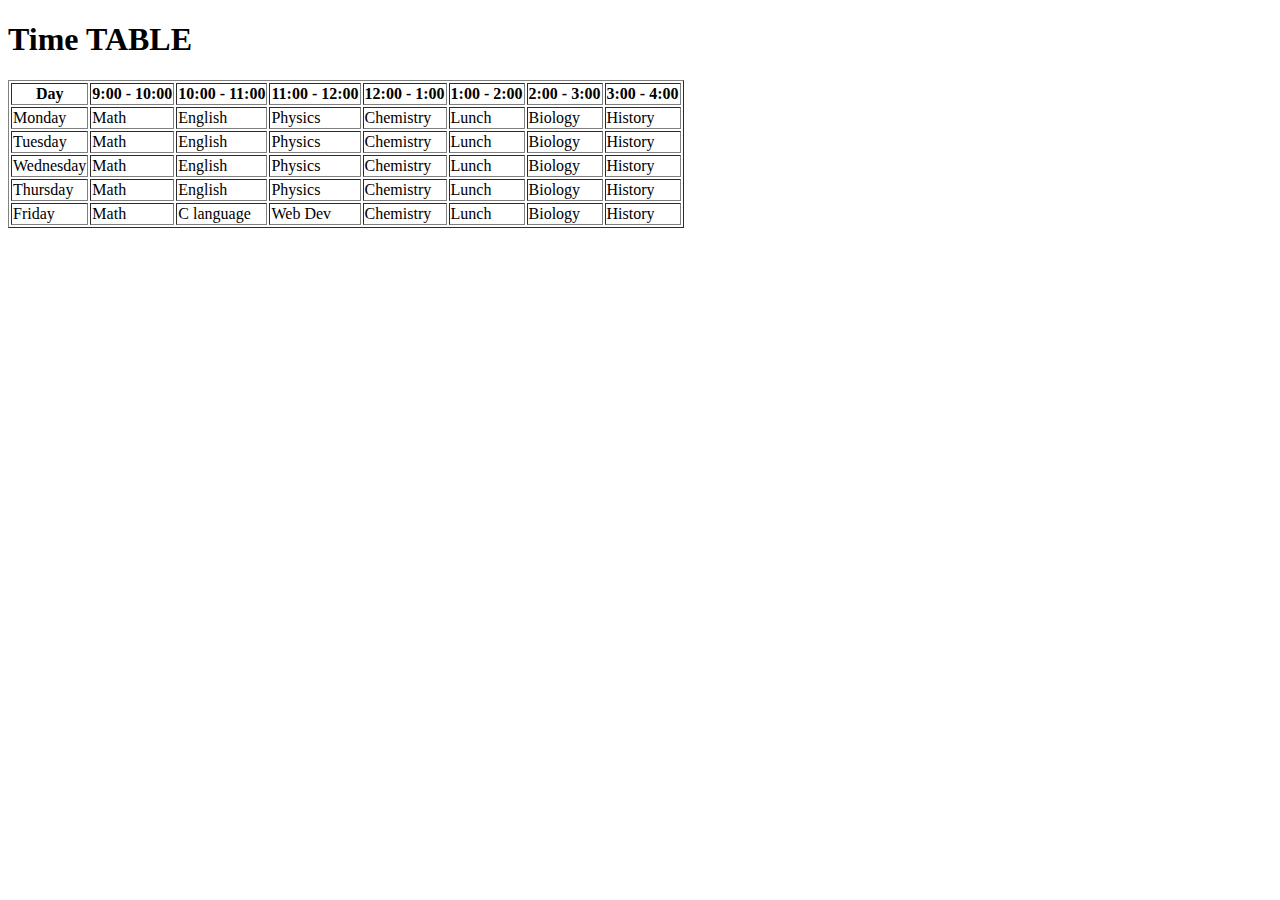
<file: Experiment/exp1.html>
<!DOCTYPE html>
<html lang="en">
<head>
    <meta charset="UTF-8">
    <meta name="viewport" content="width=device-width, initial-scale=1.0">
    <title>Document</title>
</head>
<body>
    <h1>Time TABLE </h1>
    <table border="1">
        <thead>
            <tr>
                <th>Day</th>
                <th>9:00 - 10:00</th>
                <th>10:00 - 11:00</th>
                <th>11:00 - 12:00</th>
                <th>12:00 - 1:00</th>
                <th>1:00 - 2:00</th>
                <th>2:00 - 3:00</th>
                <th>3:00 - 4:00</th>
            </tr>
        </thead>
        <tbody>
            <tr>
                <td>Monday</td>
                <td>Math</td>
                <td>English</td>
                <td>Physics</td>
                <td>Chemistry</td>
                <td>Lunch</td>
                <td>Biology</td>
                <td>History</td>
            </tr>
            <tr>
                <td>Tuesday</td>
                <td>Math</td>
                <td>English</td>
                <td>Physics</td>
                <td>Chemistry</td>
                <td>Lunch</td>
                <td>Biology</td>
                <td>History</td>
            </tr>
            <tr>
                <td>Wednesday</td>
                <td>Math</td>
                <td>English</td>
                <td>Physics</td>
                <td>Chemistry</td>
                <td>Lunch</td>
                <td>Biology</td>
                <td>History</td>
            </tr>
            <tr>
                <td>Thursday</td>
                <td>Math</td>
                <td>English</td>
                <td>Physics</td>
                <td>Chemistry</td>
                <td>Lunch</td>
                <td>Biology</td>
                <td>History</td>
            </tr>
            <tr>
                <td>Friday</td>
                <td>Math</td>
                <td>C language </td>
                <td>Web Dev</td>
                <td>Chemistry</td>
                <td>Lunch</td>
                <td>Biology</td>
                <td>History</td>
            </tr>
        </tbody>
    </table>
</body>
</html>
</file>
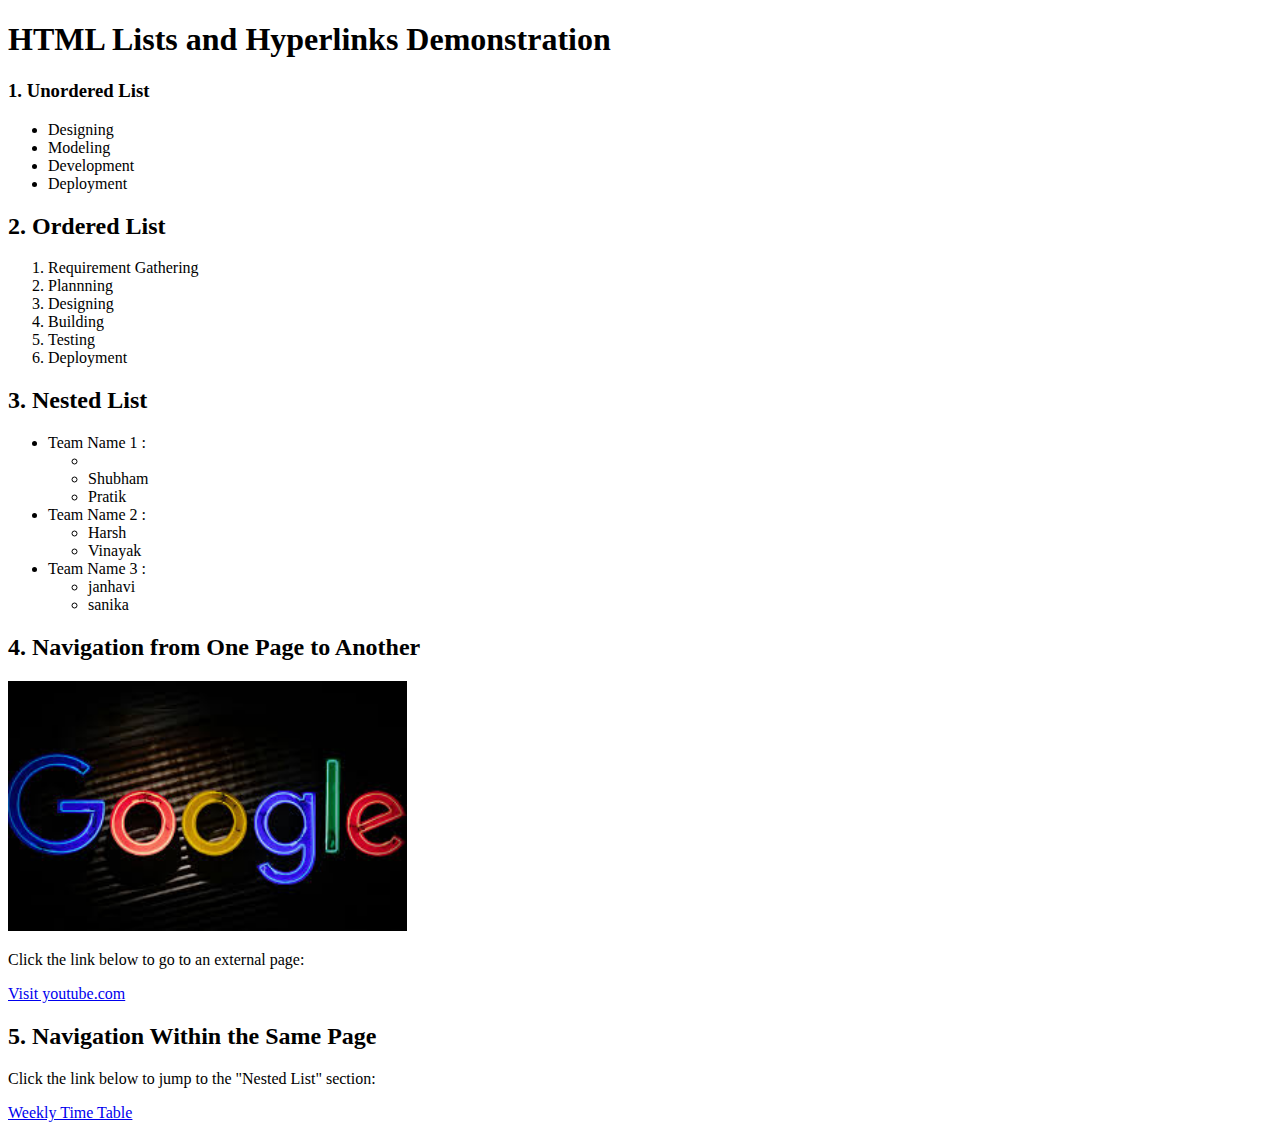
<file: Experiment/exp2.html>
<!DOCTYPE html>
<html lang="en">
<head>
    <meta charset="UTF-8">
    <meta name="viewport" content="width=device-width, initial-scale=1.0">
    <title>HTML Lists and Hyperlinks</title>
</head>
<body>

    <h1>HTML Lists and Hyperlinks Demonstration</h1>

    <div>
        <h3>1. Unordered List</h3>
        <ul>
            <li>Designing</li>
            <li>Modeling</li>
            <li>Development</li>
            <li>Deployment</li>
        </ul>
    </div>

    <div>
        <h2>2. Ordered List</h2>
        <ol>
            <li>Requirement Gathering </li>
            <li>Plannning</li>
            <li>Designing</li>
            <li>Building</li>
            <li>Testing</li>
            <li>Deployment</li>
        </ol>
    </div>
    <div>
        <h2>3. Nested List</h2>
        <ul>
            <li>Team Name 1 :
                <ul>
                    <li></li>
                    <li>Shubham</li>
                    <li>Pratik</li>
                </ul>
            </li>
            <li>Team Name 2 :
                <ul>
                    <li>Harsh</li>
                    <li>Vinayak</li>
                </ul>
            </li>
            <li>
                Team Name 3 :
                <ul>
                    <li>janhavi</li>
                    <li>sanika</li>
                </ul>
            </li>
        </ul>
    </div>

    <div>
        <h2>4. Navigation from One Page to Another</h2>
        <img src="[data-uri]"
         alt="Image of Google" height="250">
        <br>
        <p>Click the link below to go to an external page:</p>
        <a href="https://www.youtube.com" target="_blank">Visit youtube.com</a>
    </div>

    <div>
        <h2>5. Navigation Within the Same Page</h2>
        <p>Click the link below to jump to the "Nested List" section:</p>
        <a href="exp1.html">Weekly Time Table</a>
    </div>

    
</body>
</html>
</file>
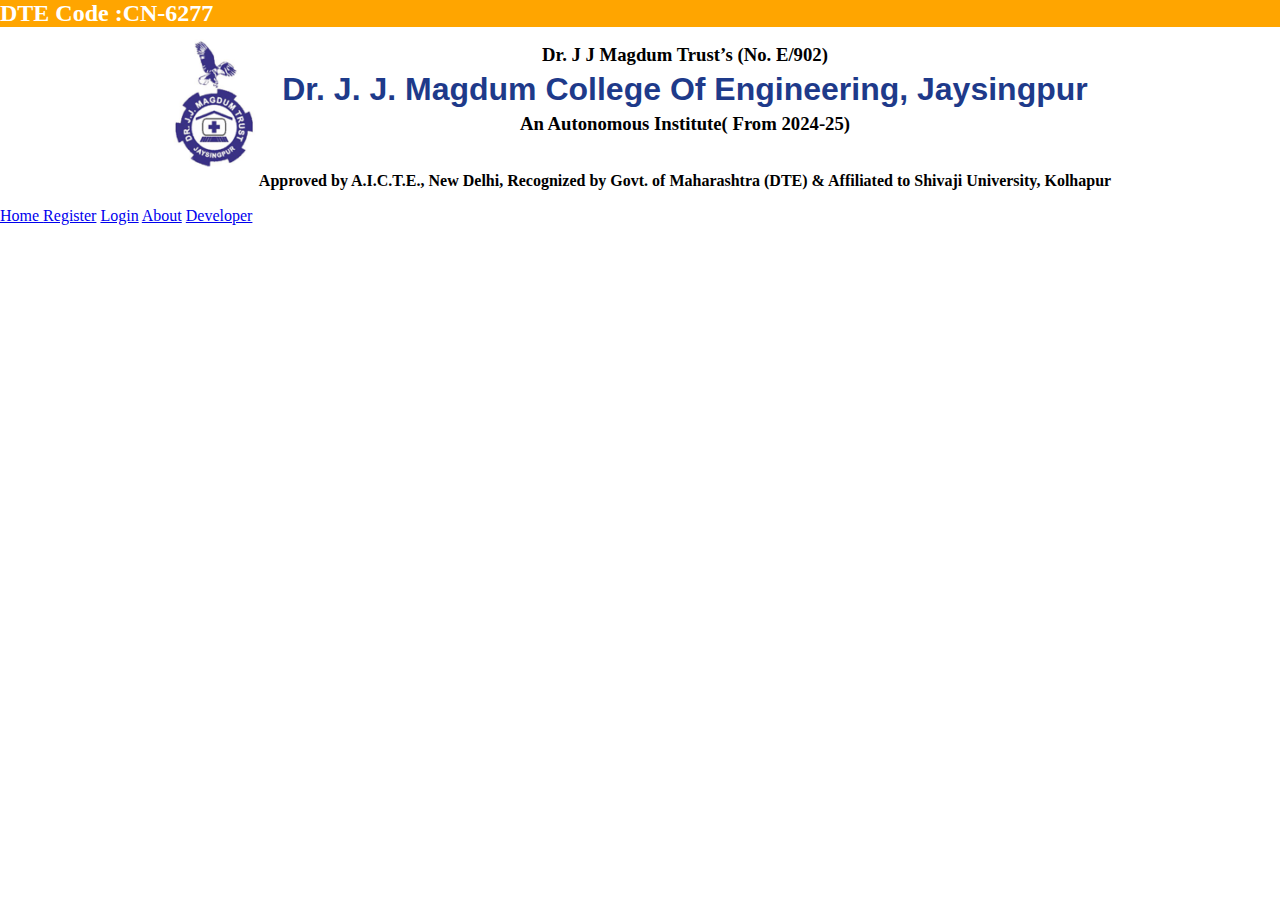
<file: Site_Resorces/collagepage.html>
<!DOCTYPE html>
<html lang="en">
<head>
    <meta charset="UTF-8">
    <meta name="viewport" content="width=device-width, initial-scale=1.0">
    <title>WT Site</title>
    <link rel="stylesheet" href="styles2.css">
</head>
<body>
    <nav class="nav-bar">
            <div class="DTE">
                <h2>DTE Code :CN-6277</h2>
            </div>
            <div class="title">
                <div class="Logo">
                    <img src="college-logo-90x130.png" alt="Logo">
                </div>
                <div class="Logo">
                    <h3>Dr. J J Magdum Trust’s (No. E/902)</h3>
                    <h1>Dr. J. J. Magdum College Of Engineering, Jaysingpur</h1>
                    <h3>An Autonomous Institute( From 2024-25)</h3>
                    <h2>‘NAAC ‘A’ Grade Institute’</h2>
                    <h4>Approved by A.I.C.T.E., New Delhi, Recognized by Govt. of Maharashtra (DTE) & Affiliated to Shivaji University, Kolhapur</h4>
                </div>
            </div>
            <div class="sliding text">
            </div>
            <div class="site">
                <a href="index.html">Home </a>
                <a href="Register.html">Register</a>
                <a href="Login.html">Login</a>
                <a href="About.html">About</a>
                <a href="Developer.html">Developer</a>
            </div>
        </div>
    </nav>
</body>
</html>
</file>
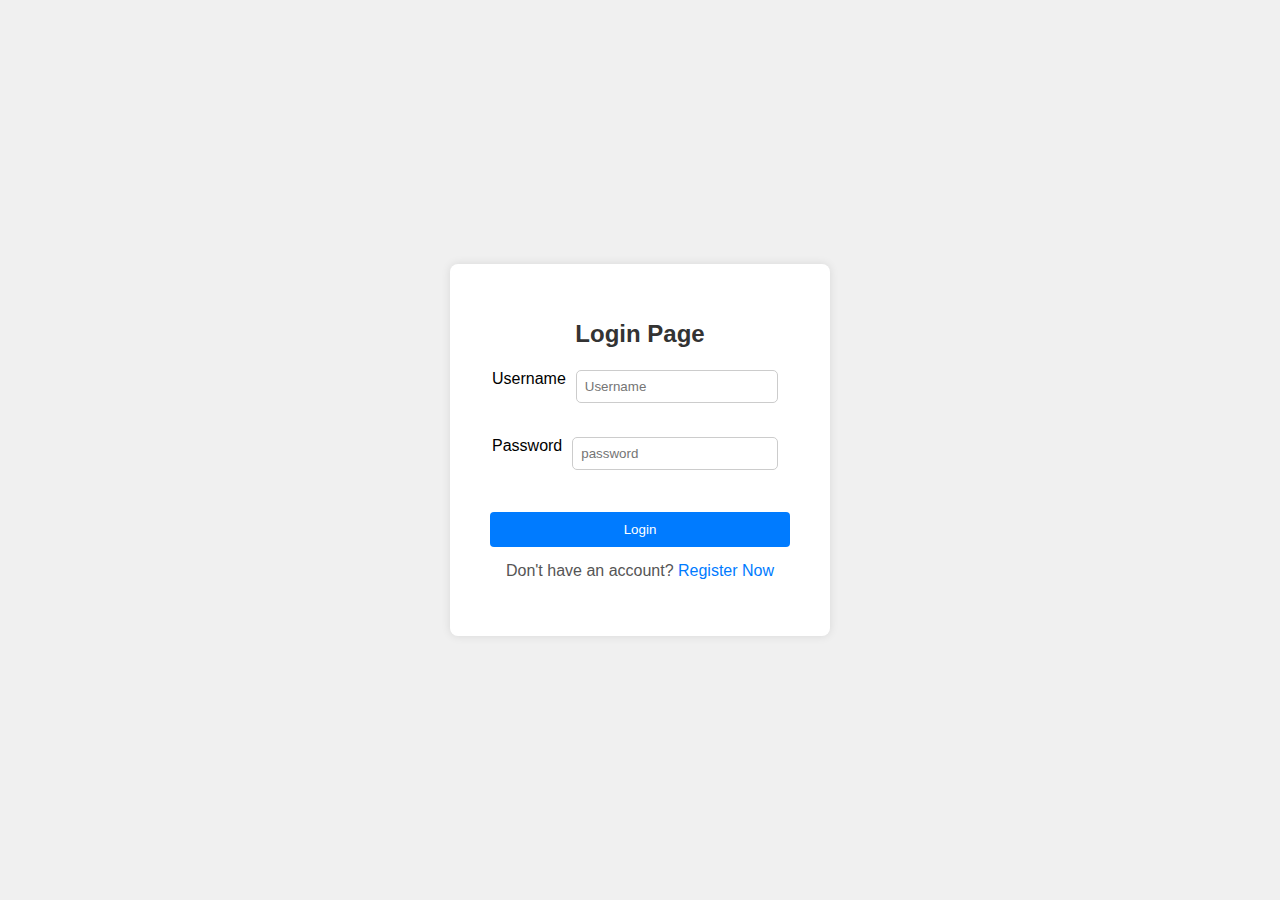
<file: Site_Resorces/Login.html>
<!DOCTYPE html>
<html lang="en">
<head>
    <meta charset="UTF-8">
    <meta name="viewport" content="width=device-width, initial-scale=1.0">
    <title>Login Page</title>
    <link rel="stylesheet" href="styles.css">
</head>
<body>
    <div class="container">
        <form action="#" method="post" class="form" onsubmit="return validateLoginForm()">
            <h1>Login Page</h1>
            <div class="form-group">
                <label for="username">Username</label><br>
                <input type="text" name="username" id="username" required placeholder="Username" pattern="[A-Za-z0-9_]{3,15}" title="Username must be 3-15 characters long and can only contain letters, numbers, and underscores.">
            </div>
            <div class="form-group">
                <label for="password">Password</label><br>
                <input type="password" name="password" id="password" required placeholder="password" pattern=".{6,}" title="Password must be at least 6 characters long.">
            </div>
            <button type="submit" value="submit" name="Login" id="login">Login</button>
            <p>Don't have an account? <a href="Register.html">Register Now</a></p>
        </form>
    </div>
    <script>
        function validateLoginForm() {
            const username = document.getElementById('username').value.trim();
            const password = document.getElementById('password').value.trim();
            if (!username || !password) {
                alert('Please fill in both username and password.');
                return false;
            }
            return true;
        }
    </script>
</body>
</html>
</file>
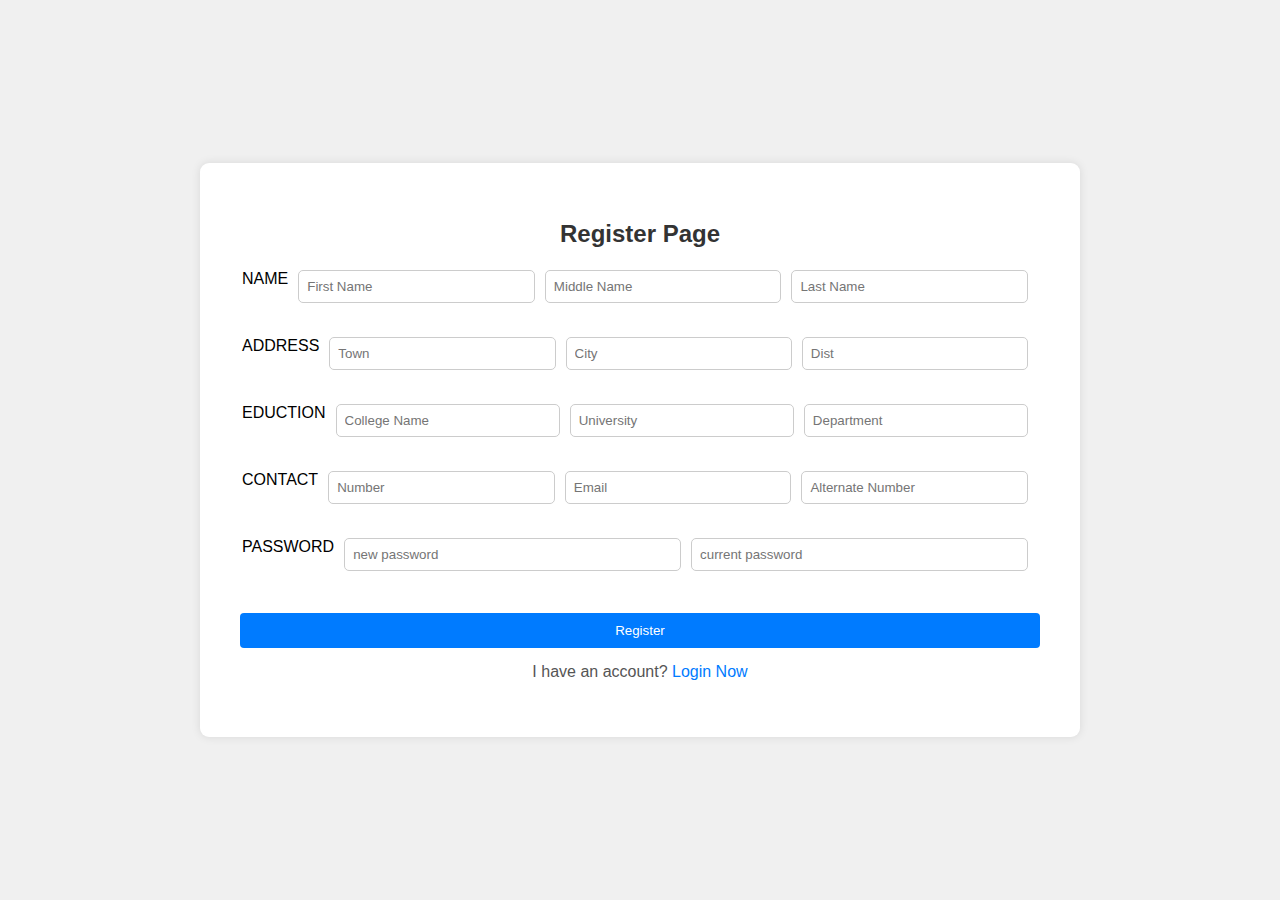
<file: Site_Resorces/Register.html>
<!DOCTYPE html>
<html lang="en">
<head>
    <meta charset="UTF-8">
    <meta name="viewport" content="width=device-width, initial-scale=1.0">
    <title>Register Page</title>
    <link rel="stylesheet" href="styles.css">
</head>
<body>
    <div class="container2">
        <form action="#" method="post" class="form" onsubmit="return validateRegisterForm()">
            <h1>Register Page</h1>
            <div class="form-group">
                <label for="NAME">NAME</label><br>
                <input type="text" name="name" id="name" placeholder="First Name" required pattern="[A-Za-z\s]+" title="Name can only contain letters and spaces.">
                <input type="text" name="name" id="name" placeholder="Middle Name" required pattern="[A-Za-z\s]+" title="Name can only contain letters and spaces.">
                <input type="text" name="name" id="name" placeholder="Last Name" required pattern="[A-Za-z\s]+" title="Name can only contain letters and spaces.">
            </div>
            <div class="form-group">
                <label for="Address">ADDRESS</label><br>
                <input type="text" name="Address" id="Address" placeholder="Town" required pattern="[A-Za-z\s]+" title="Address can only contain letters and spaces.">
                <input type="text" name="Address" id="Address" placeholder="City" required pattern="[A-Za-z\s]+" title="City can only contain letters and spaces.">
                <input type="text" name="Address" id="Address" placeholder="Dist" required pattern="[A-Za-z\s]+" title="District can only contain letters and spaces.">
            </div>
            <div class="form-group">
                <label for="Eduation">EDUCTION</label><br>
                <input type="text" name="Eduation" id="Eduation" placeholder="College Name" required pattern="[A-Za-z\s]+" title="College name can only contain letters and spaces.">
                <input type="text" name="Eduation" id="Eduation" placeholder="University" required pattern="[A-Za-z\s]+" title="University name can only contain letters and spaces.">
                <input type="text" name="Eduation" id="Eduation" placeholder="Department" required pattern="[A-Za-z\s]+" title="Department name can only contain letters and spaces.">
            </div>
            <div class="form-group">
                <label for="Contact">CONTACT</label><br>
                <input type="number" name="contact" id="contact" placeholder="Number" required pattern="\d{10}" title="Contact number must be 10 digits.">
                <input type="email" name="contact" id="contact" placeholder="Email" required>
                <input type="number" name="contact" id="content" placeholder="Alternate Number" required pattern="\d{10}" title="Alternate contact number must be 10 digits.">
            </div>
            <div class="form-group">
                <label for="Password">PASSWORD</label><br>
                <input type="password" name="Password" id="Password" placeholder="new password" required pattern=".{6,}" title="Password must be at least 6 characters long.">
                <input type="password" name="Password" id="Password" placeholder="current password" required pattern=".{6,}" title="Password must be at least 6 characters long.">
            </div>
            <button type="submit" value="submit" name="Register" id="Register">Register</button>
            <p>I have an account? <a href="Login.html">Login Now</a></p>
        </form>
    </div>
    <script>
        function validateRegisterForm() {
            const nameFields = document.querySelectorAll('input[name="name"]');
            const addressFields = document.querySelectorAll('input[name="Address"]');
            const educationFields = document.querySelectorAll('input[name="Eduation"]');
            const contactFields = document.querySelectorAll('input[name="contact"]');
            const passwordFields = document.querySelectorAll('input[name="Password"]');

            for (const field of [...nameFields, ...addressFields, ...educationFields, ...contactFields, ...passwordFields]) {
                if (!field.value.trim()) {
                    alert('Please fill in all fields.');
                    return false;
                }
            }

            if (passwordFields[0].value !== passwordFields[1].value) {
                alert('Passwords do not match.');
                return false;
            }

            return true;
        }
    </script>
</body>
</html>
</file>
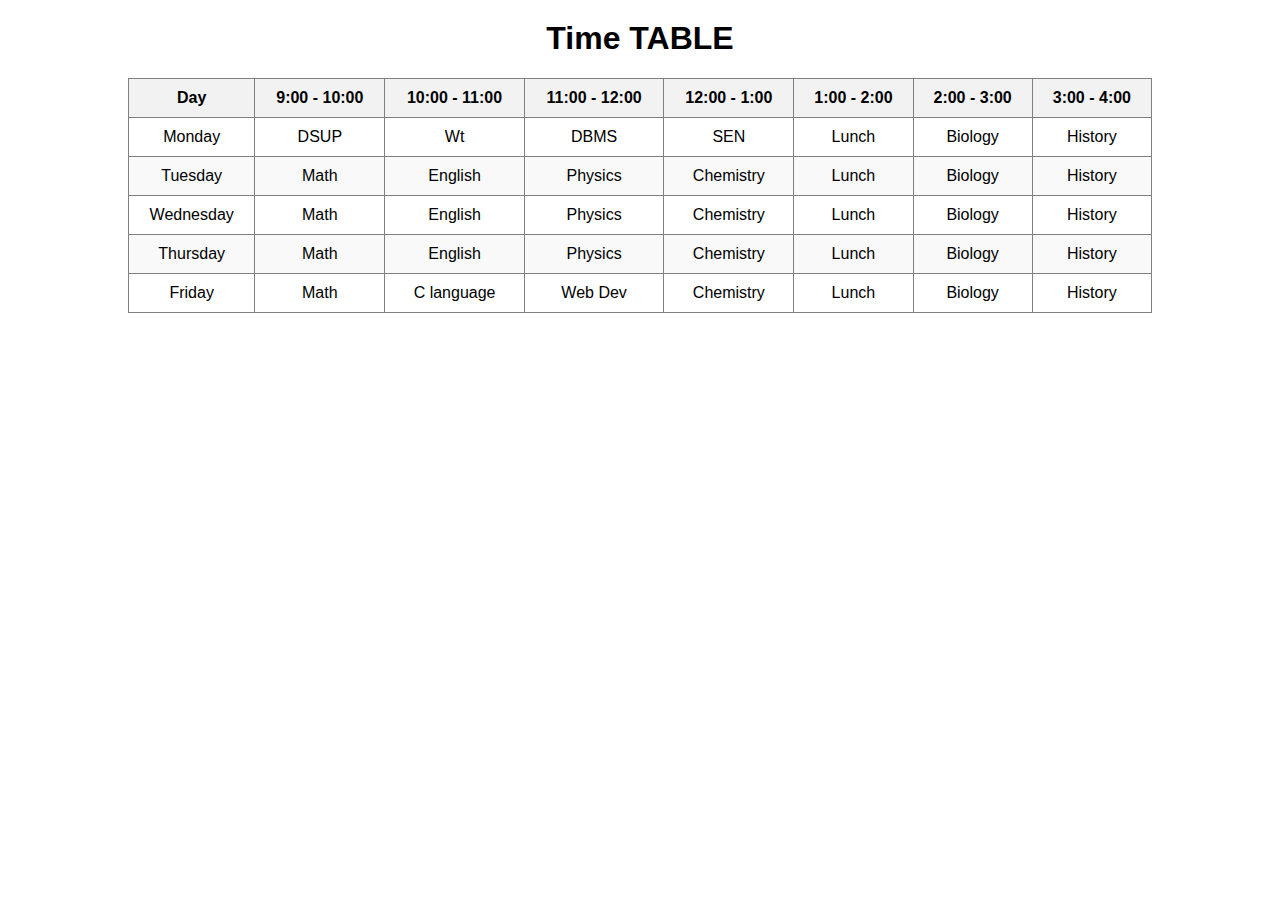
<file: Site_Resorces/TimeTable.html>
<!DOCTYPE html>
<html lang="en">
<head>
    <meta charset="UTF-8">
    <meta name="viewport" content="width=device-width, initial-scale=1.0">
    <title>Document</title>
    <style>
        body {
            font-family: Arial, sans-serif;
            text-align: center;
            margin: 0;
            padding: 0;
        }
        h1 {
            margin-top: 20px;
        }
        table {
            margin: 20px auto;
            border-collapse: collapse;
            width: 80%;
        }
        th, td {
            padding: 10px;
            text-align: center;
        }
        th {
            background-color: #f2f2f2;
        }
        tr:nth-child(even) {
            background-color: #f9f9f9;
        }
    </style>
</head>
<body>
    <h1>Time TABLE </h1>
    <table border="1">
        <thead>
            <tr>
                <th>Day</th>
                <th>9:00 - 10:00</th>
                <th>10:00 - 11:00</th>
                <th>11:00 - 12:00</th>
                <th>12:00 - 1:00</th>
                <th>1:00 - 2:00</th>
                <th>2:00 - 3:00</th>
                <th>3:00 - 4:00</th>
            </tr>
        </thead>
        <tbody>
            <tr>
                <td>Monday</td>
                <td>DSUP</td>
                <td>Wt</td>
                <td>DBMS</td>
                <td>SEN</td>
                <td>Lunch</td>
                <td>Biology</td>
                <td>History</td>
            </tr>
            <tr>
                <td>Tuesday</td>
                <td>Math</td>
                <td>English</td>
                <td>Physics</td>
                <td>Chemistry</td>
                <td>Lunch</td>
                <td>Biology</td>
                <td>History</td>
            </tr>
            <tr>
                <td>Wednesday</td>
                <td>Math</td>
                <td>English</td>
                <td>Physics</td>
                <td>Chemistry</td>
                <td>Lunch</td>
                <td>Biology</td>
                <td>History</td>
            </tr>
            <tr>
                <td>Thursday</td>
                <td>Math</td>
                <td>English</td>
                <td>Physics</td>
                <td>Chemistry</td>
                <td>Lunch</td>
                <td>Biology</td>
                <td>History</td>
            </tr>
            <tr>
                <td>Friday</td>
                <td>Math</td>
                <td>C language </td>
                <td>Web Dev</td>
                <td>Chemistry</td>
                <td>Lunch</td>
                <td>Biology</td>
                <td>History</td>
            </tr>
        </tbody>
    </table>
</body>
</html>
</file>
<file: Site_Resorces/styles2.css>
*{
    width: 0px 0px 0px 0px ;
    margin: 0px 0px 0px 0px;
}
.DTE{
    background-color: orange;
    color: white;
}
h2{
    color: white;
    size: 2px;
}   
.title{
    display: flex;
    justify-content: center; /* Center the content */
    padding: 2px;
    margin: 10px 10px 10px 10px;
}
.title h1 {
    font-size: 2.0rem; /* Increase text size */
    color: #1e3a8a; /* Add blue color */
    font-weight: bold;
    font-family: 'Segoe UI', Tahoma, Geneva, Verdana, sans-serif;
}
.logo {
    margin-left: auto; /* Push the logo to the right */
    align-items: center;
    margin-right: 10px; /* Reduce spacing between logo elements */
    gap: 10px; /* Reduce spacing between multiple .Logo elements */
}

.Logo {
    text-align: center; /* Center-align all text */
}

.Logo h3, .Logo h4 {
    margin: 5px 0; /* Add spacing between elements */
}

.moving-text {
    font-size: 16px;
    color: white;
    background-color: #1e3a8a;
    padding: 5px 0;
}

.secondary-nav {
    background-color: #231553;
    padding: 10px 0;
    text-align: center;
}

.secondary-nav .nav-links {
    list-style: none;
    display: inline-flex;
    gap: 100px;
    padding: 0;
    margin: 0;
}

.secondary-nav .nav-links a {
    color: #f7f7f7;
    text-decoration: none;
    font-weight: bold;
}

.top-bar {
    background-color: #ff6600;
    color: white;
    text-align: left; /* Align content to the left */
    padding: 10px;
    display: flex;
    justify-content: flex-start; /* Align items to the left */
    align-items: center;
}

.dte-code {
    display: flex;
    align-items: center;
    gap: 10px; /* Space between text and icon */
}

.bookmark-icon {
    width: 20px;
    height: 20px;
}
</file>
<file: Site_Resorces/styles.css>
body {
    font-family: Arial, sans-serif;
    background-color: #f0f0f0;
    display: flex;
    justify-content: center;
    align-items: center;
    height: 100vh;
    margin: 0;
}

.container {
    background-color: white;
    padding: 40px;
    border-radius: 8px;
    box-shadow: 0 0 10px rgba(0, 0, 0, 0.1);
    width: 300px;
    text-align: center;
}
 .container2{ /* for register page */
    background-color: white;
    padding: 40px;
    border-radius: 9px;
    box-shadow: 0 0 10px rgba(0, 0, 0, 0.1);
    width: 800px;
    text-align: center;
}

    
h1 {
    color: #333;
    font-size: 24px;
    margin-bottom: 20px;
}

.form {
    display: flex;
    flex-direction: column;
}

.form-group {
    margin-bottom: 30px;
    text-align: left;
    display: flex;
    justify-content: space-between;
    padding: 2px;
    flex-direction: row;
}

label {
    margin-bottom: 5px;
    display: flex;
    margin-right: 10px;
    color: #000000;
}

input[type="text"],
input[type="password"],
input[type="email"],
input[type="number"]
{
    width: 100%;
    margin-right: 10px;
    padding: 8px;
    display: flex;
    box-sizing: border-box;
    border: 1px solid #ccc;
    border-radius: 5px;
}

#login {
    padding: 10px;
    color: white;
    background-color: #007BFF;
    border: none;
    border-radius: 4px;
    cursor: pointer;
    margin-top: 10px;
}

#Register {
    padding: 10px;
    color: white;
    background-color: #007BFF;
    border: none;
    border-radius: 4px;
    cursor: pointer;
    margin-top: 10px;
}

#login:hover {
    background-color: #0056b3;
}

p {
    margin-top: 15px;
    color: #555;
}

a {
    color: #007BFF;
    text-decoration: none;
}

a:hover {
    text-decoration: underline;
}

#Register:hover {
    background-color: #0056b3;
}

p {
    margin-top: 15px;
    color: #555;
}

a {
    color: #007BFF;
    text-decoration: none;
}

a:hover {
    text-decoration: underline;
}

/* css for the index file */
</file>
